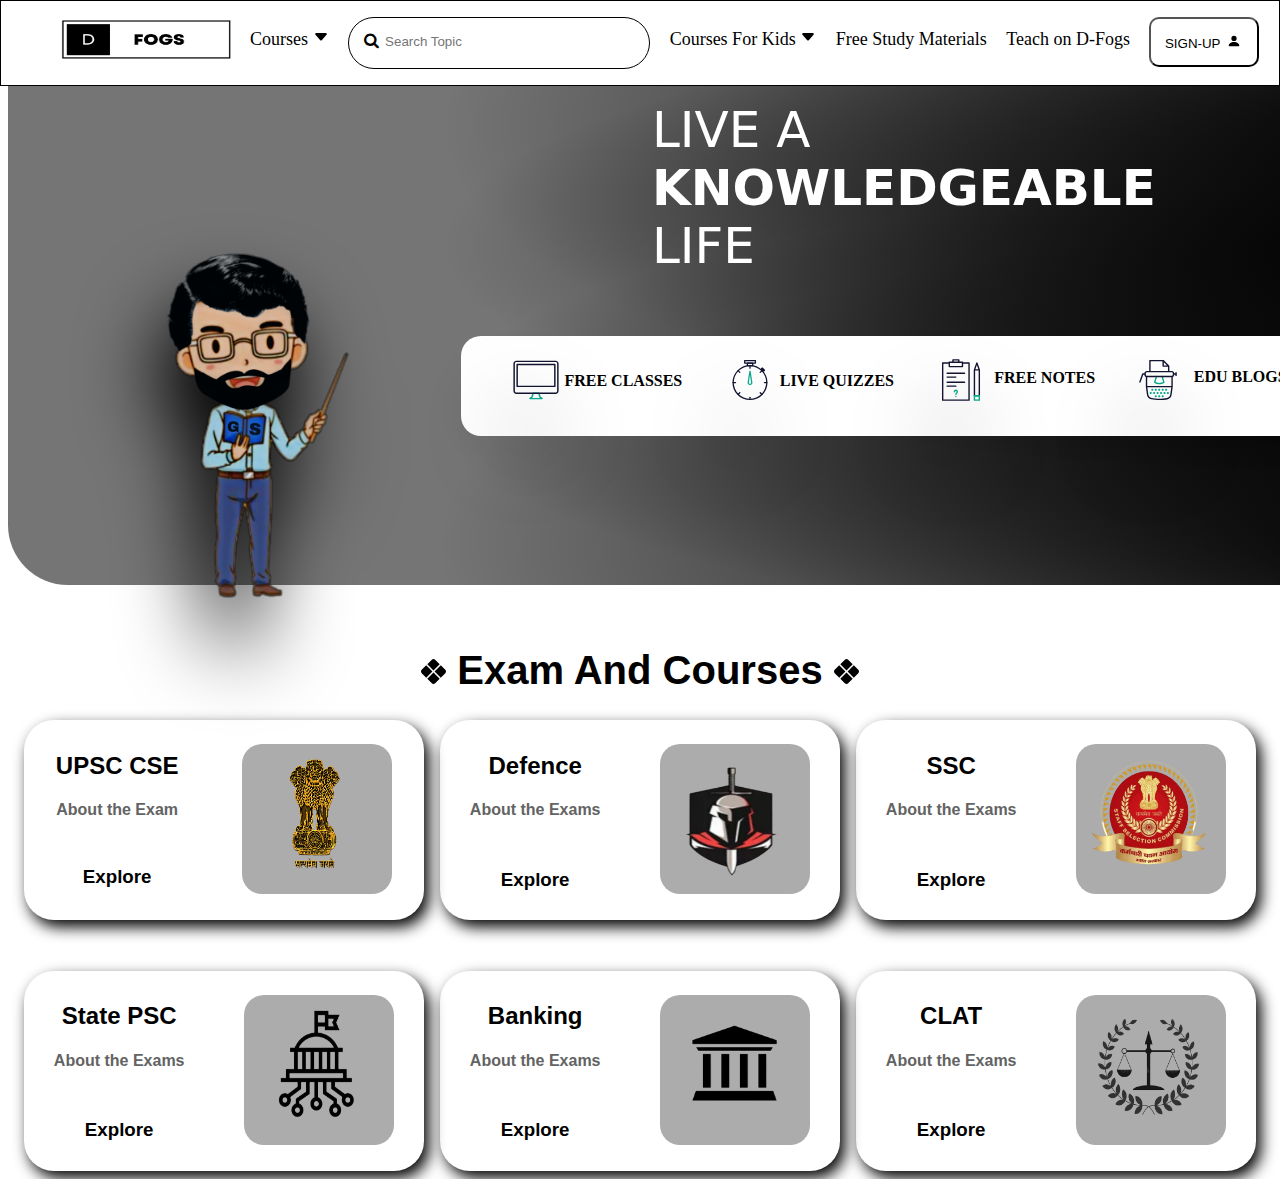
<file: index.html>
<html lang="en">
<head>
    <meta charset="UTF-8">
    <meta http-equiv="X-UA-Compatible" content="IE=edge">
    <meta name="viewport" content="width=device-width, initial-scale=1.0">
    <title>D-FOGS</title>
    <link rel="stylesheet" href="https://cdnjs.cloudflare.com/ajax/libs/font-awesome/4.7.0/css/font-awesome.min.css">
    <link rel="stylesheet" href="d-fogs.css">
    <link rel="icon" href="logo.jpg">
</head>
<body>
  <section>
    <div class="top1">
        <ul>
            <div><li><a href="#"><img src="top.png"></a></li></div>
            <li>Courses <svg xmlns="http://www.w3.org/2000/svg" width="16" height="16" fill="currentColor" class="bi bi-caret-down-fill" viewBox="0 0 16 16">
                <path d="M7.247 11.14 2.451 5.658C1.885 5.013 2.345 4 3.204 4h9.592a1 1 0 0 1 .753 1.659l-4.796 5.48a1 1 0 0 1-1.506 0z"/>
              </svg>
                <ul>
                    <li id="first"><a href="#">UPSC CSE<svg xmlns="http://www.w3.org/2000/svg" width="16" height="16" fill="currentColor" class="bi bi-caret-right" viewBox="0 0 16 16">
                        <path d="M6 12.796V3.204L11.481 8 6 12.796zm.659.753 5.48-4.796a1 1 0 0 0 0-1.506L6.66 2.451C6.011 1.885 5 2.345 5 3.204v9.592a1 1 0 0 0 1.659.753z"/>
                      </svg></a>
                      <ul>
                        <li><a href="#">Current Affair</a></li>
                        <li><a href="#">History</a></li>
                        <li><a href="#">Geography</a></li>
                        <li><a href="#">Indian Polity</a></li>
                        <li><a href="#">Economics</a></li>
                        <li><a href="#">Genral Science</a></li>
                        <li><a href="#">Environmental</a></li>
                      </ul></li>
                    <li id="second"><a href="#">CDS/CAPF/AFCAT<svg xmlns="http://www.w3.org/2000/svg" width="16" height="16" fill="currentColor" class="bi bi-caret-right" viewBox="0 0 16 16">
                        <path d="M6 12.796V3.204L11.481 8 6 12.796zm.659.753 5.48-4.796a1 1 0 0 0 0-1.506L6.66 2.451C6.011 1.885 5 2.345 5 3.204v9.592a1 1 0 0 0 1.659.753z"/>
                      </svg></a>
                     <ul>
                         <li><a href="">CDS</a></li>
                         <li><a href="">CAPF</a></li>
                         <li><a href="">AFCAT</a></li>
                     </ul>
                    </li>
                    <li id="third"><a href="#">NDA/X-Y GROUP<svg xmlns="http://www.w3.org/2000/svg" width="16" height="16" fill="currentColor" class="bi bi-caret-right" viewBox="0 0 16 16">
                        <path d="M6 12.796V3.204L11.481 8 6 12.796zm.659.753 5.48-4.796a1 1 0 0 0 0-1.506L6.66 2.451C6.011 1.885 5 2.345 5 3.204v9.592a1 1 0 0 0 1.659.753z"/>
                      </svg></a>
                      <ul>
                        <li><a href="#">NDA</a></li>
                        <li><a href="#">X-Y Group</a></li>
                      </ul></li>
                    <li id="fourth"><a href="#">STATE PSC<svg xmlns="http://www.w3.org/2000/svg" width="16" height="16" fill="currentColor" class="bi bi-caret-right" viewBox="0 0 16 16">
                      <path d="M6 12.796V3.204L11.481 8 6 12.796zm.659.753 5.48-4.796a1 1 0 0 0 0-1.506L6.66 2.451C6.011 1.885 5 2.345 5 3.204v9.592a1 1 0 0 0 1.659.753z"/>
                    </svg></a>
                     <ul>
                      <li><a href="">P.S.C.U.P.</a></li>
                      <li><a href="">Mh.P.S.C.</a></li>
                      <li><a href="">B.P.S.C.</a></li>
                      <li><a href="">M.P.P.S.C.</a></li>
                      <li><a href="">T.N.P.S.C.</a></li>
                      <li><a href="">Rj.P.S.C.</a></li>
                      <li><a href="">U.K.P.S.C.</a></li>
                     </ul></li>
                    <li id="fifth"><a href="#">CLAT<svg xmlns="http://www.w3.org/2000/svg" width="16" height="16" fill="currentColor" class="bi bi-caret-right" viewBox="0 0 16 16">
                      <path d="M6 12.796V3.204L11.481 8 6 12.796zm.659.753 5.48-4.796a1 1 0 0 0 0-1.506L6.66 2.451C6.011 1.885 5 2.345 5 3.204v9.592a1 1 0 0 0 1.659.753z"/>
                    </svg></a>
                    <ul>
                      <li><a href="">English Language</a></li>
                      <li><a href="">Current Affairs/General Knowledge</a></li>
                      <li><a href="">Legal Reasoning</a></li>
                      <li><a href="">Logical Reasoning</a></li>
                      <li><a href="">Quantitative Techniques</a></li>
                     </ul></li>
                    <li id="sixth"><a href="#">SSC<svg xmlns="http://www.w3.org/2000/svg" width="16" height="16" fill="currentColor" class="bi bi-caret-right" viewBox="0 0 16 16">
                      <path d="M6 12.796V3.204L11.481 8 6 12.796zm.659.753 5.48-4.796a1 1 0 0 0 0-1.506L6.66 2.451C6.011 1.885 5 2.345 5 3.204v9.592a1 1 0 0 0 1.659.753z"/>
                    </svg></a>
                    <ul>
                      <li><a href="">SSC CGL</a></li>
                      <li><a href="">SSC CPO</a></li>
                      <li><a href="">SSC CHSL</a></li>
                      <li><a href="">SSC MTS</a></li>
                      <li><a href="">SSC JD</a></li>
                      <li><a href="">SSC JE</a></li>
                     </ul></li>
                    <li id="seventh"><a href="#">BANKING<svg xmlns="http://www.w3.org/2000/svg" width="16" height="16" fill="currentColor" class="bi bi-caret-right" viewBox="0 0 16 16">
                      <path d="M6 12.796V3.204L11.481 8 6 12.796zm.659.753 5.48-4.796a1 1 0 0 0 0-1.506L6.66 2.451C6.011 1.885 5 2.345 5 3.204v9.592a1 1 0 0 0 1.659.753z"/>
                    </svg></a>
                    <ul>
                      <li><a href="">SBI Clerk</a></li>
                      <li><a href="">SBI PO</a></li>
                      <li><a href="">IBPS PO</a></li>
                      <li><a href="">IBPS Clerk</a></li>
                      <li><a href="">IBPS RRB</a></li>
                     </ul></li>
                </ul>
            </li>
            <div class="search">
            <i class="fa fa-search icon-search"></i>
            <input type="Search" placeholder="Search Topic">
            </div>
            <li class="kids"><a href="#">Courses For Kids</a> <svg xmlns="http://www.w3.org/2000/svg" width="16" height="16" fill="currentColor" class="bi bi-caret-down-fill" viewBox="0 0 16 16">
                <path d="M7.247 11.14 2.451 5.658C1.885 5.013 2.345 4 3.204 4h9.592a1 1 0 0 1 .753 1.659l-4.796 5.48a1 1 0 0 1-1.506 0z"/>
              </svg>
            <ul>
                <li><a href="">CLASS - VI</a></li>
                <li><a href="">CLASS - VII</a></li>
                <li><a href="">CLASS - VIII</a></li>
                <li><a href="">CLASS - IX</a></li>
                <li><a href="">CLASS - X</a></li>
                <li><a href="">CLASS - XI</a></li>
                <li><a href="">CLASS - XII</a></li>
            </ul>
            </li> 
            <li><a href="#">Free Study Materials</a></li>
            <li><a href="#">Teach on D-Fogs</a></li>
            <button id="inup">SIGN-UP    <svg xmlns="http://www.w3.org/2000/svg" width="20" height="14" fill="currentColor" class="bi bi-person-fill" viewBox="0 0 16 16">
                <path d="M3 14s-1 0-1-1 1-4 6-4 6 3 6 4-1 1-1 1H3zm5-6a3 3 0 1 0 0-6 3 3 0 0 0 0 6z"/>
              </svg></button>
        </ul>
    </div>
  </section>
  <section>
    <div class="background">
        <img src="pic4.png">
    <div class="text">
            <ul>
                <li>LIVE A</li>
                <li><b>KNOWLEDGEABLE</b></li>
                <li>LIFE</li>
            </ul>
    </div>
    <div class="box">
        <div class="boximg">
        <ul>
         <li><img src="box1.svg"></li>
         <li><p><b>FREE CLASSES</b></p></li>
         <li><img src="box3.svg"></li>
         <li><p><b>LIVE QUIZZES</b></p></li>
         <li><img src="box2.svg"></li>
         <li><p><b>FREE NOTES</b></p></li>
         <li><img src="box4.svg"></li>
         <li><p><b>EDU BLOGS</b></p></li>
        </ul>
    </div>
    </div>
    </div> 
  </section>
  <section class="module"> 
    <h1><svg xmlns="http://www.w3.org/2000/svg" width="16" height="16" fill="currentColor" class="bi bi-x-diamond-fill" viewBox="0 0 16 16">
      <path d="M9.05.435c-.58-.58-1.52-.58-2.1 0L4.047 3.339 8 7.293l3.954-3.954L9.049.435zm3.61 3.611L8.708 8l3.954 3.954 2.904-2.905c.58-.58.58-1.519 0-2.098l-2.904-2.905zm-.706 8.614L8 8.708l-3.954 3.954 2.905 2.904c.58.58 1.519.58 2.098 0l2.905-2.904zm-8.614-.706L7.292 8 3.339 4.046.435 6.951c-.58.58-.58 1.519 0 2.098l2.904 2.905z"/>
    </svg> Exam And Courses <svg xmlns="http://www.w3.org/2000/svg" width="16" height="16" fill="currentColor" class="bi bi-x-diamond-fill" viewBox="0 0 16 16">
      <path d="M9.05.435c-.58-.58-1.52-.58-2.1 0L4.047 3.339 8 7.293l3.954-3.954L9.049.435zm3.61 3.611L8.708 8l3.954 3.954 2.904-2.905c.58-.58.58-1.519 0-2.098l-2.904-2.905zm-.706 8.614L8 8.708l-3.954 3.954 2.905 2.904c.58.58 1.519.58 2.098 0l2.905-2.904zm-8.614-.706L7.292 8 3.339 4.046.435 6.951c-.58.58-.58 1.519 0 2.098l2.904 2.905z"/>
    </svg></h1>
    <div class="exam1">
       <a href="#">
        <div class="e1">
          <div class="e11">
            <h2>UPSC CSE</h2>
            <h4>About the Exam</h4>
            <h3>Explore</h3>
          </div>
        <div class="e12"><img src="upsc.png"></div>
       </div></a>
       <a href="#">
        <div class="e2">
          <div class="e21">
            <h2>Defence</h2>
            <h4>About the Exams</h4>
            <h3>Explore</h3>
          </div>
        <div class="e22"><img src="defence.png"></div>
       </div></a>
       <a href="#">
        <div class="e3">
          <div class="e31">
            <h2>SSC</h2>
            <h4>About the Exams</h4>
            <h3>Explore</h3>
          </div>
        <div class="e32"><img src="ssc.png"></div>
       </div></a>
    </div>
    <div class="exam2">
       <a href="#">
        <div class="ee1">
          <div class="ee11">
            <h2>State PSC</h2>
            <h4>About the Exams</h4>
            <h3>Explore</h3>
          </div>
        <div class="ee12"><img src="state.png"></div>
       </div></a>
       <a href="#">
        <div class="ee2">
          <div class="ee21">
            <h2>Banking</h2>
            <h4>About the Exams</h4>
            <h3>Explore</h3>
          </div>
        <div class="ee22"><img src="bank.png"></div>
       </div></a>
       <a href="#">
        <div class="ee3">
          <div class="ee31">
            <h2>CLAT</h2>
            <h4>About the Exams</h4>
            <h3>Explore</h3>
          </div>
        <div class="ee32"><img src="clat.png"></div>
       </div></a>
    </div>
  </section> 
  <div class="login-popup">
    <div class="dox">
      <div class="img-area">
        <div class="img"></div>
      </div>
    <div class="form">
      <div class="close">&times;</div>
      <h1>Log In</h1>
      <form>
        <div class="form-group">
          <input type="text" placeholder="Username" class="form-control">
        </div>
        <div class="form-group">
          <input type="password" placeholder="Password" class="form-control">
        </div>
        <div class="form-group">
          <input type="tel" placeholder="Contact-Number" class="form-control">
        </div>
        <div class="form-group">
          <label><input type="checkbox">
          Remember Me
          </label>
        </div>
        <button type="button" class="btn">Log In</button>
      </form>
    </div>
  </div>
  </div>
  <script src="dfogs.js"></script>
</body>
</html>
</file>
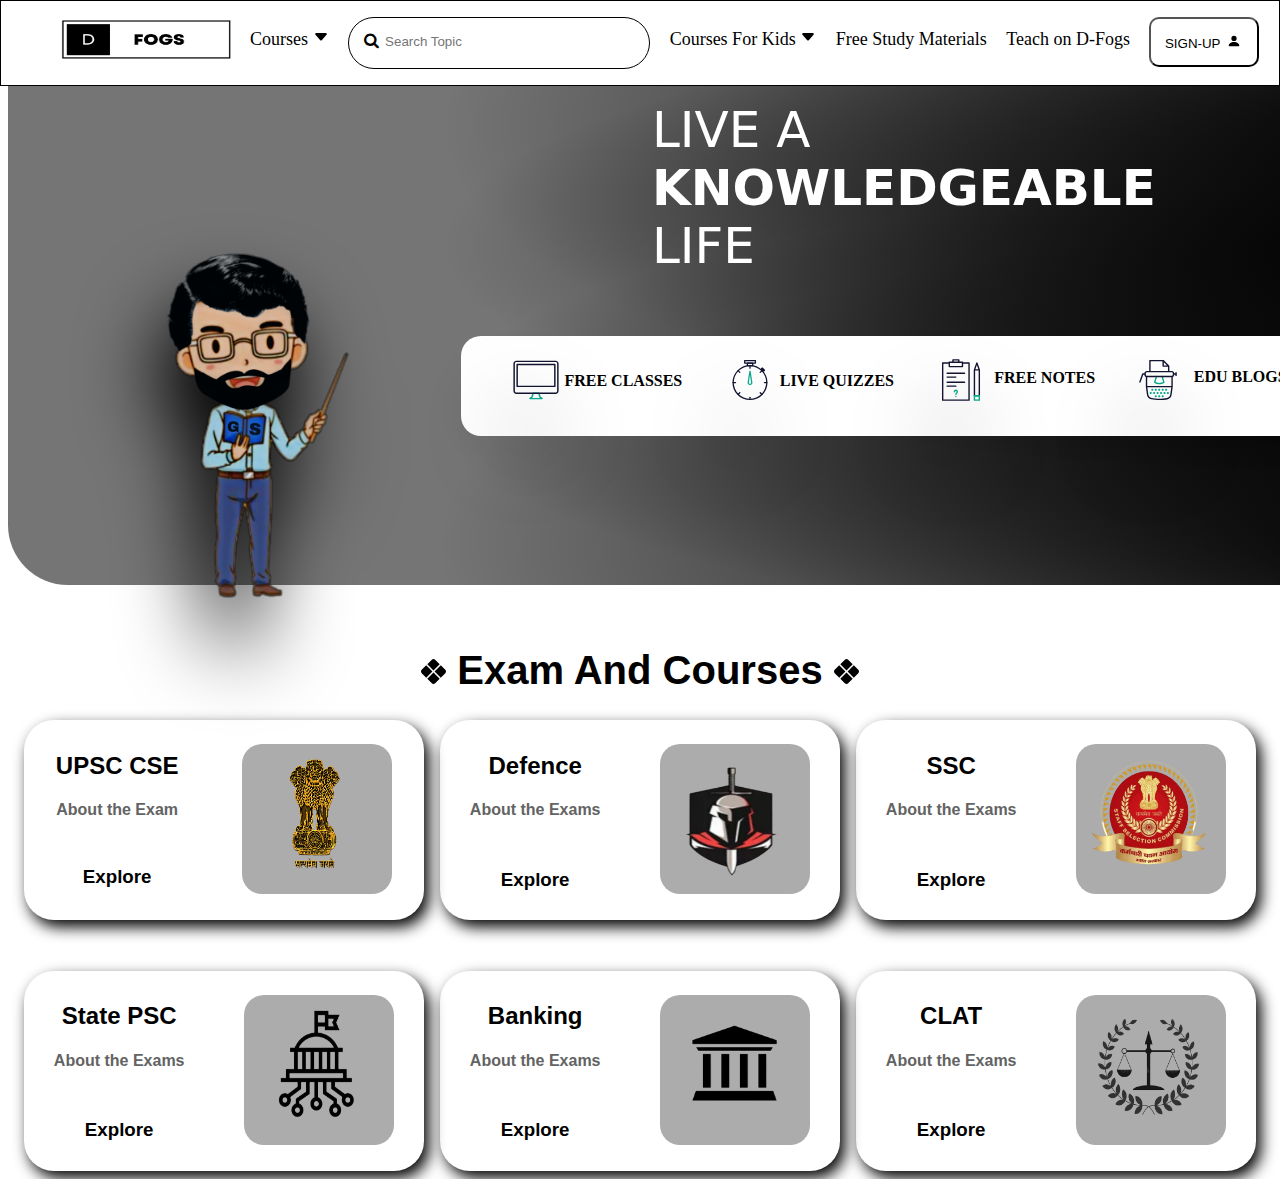
<file: D-FOGS.html>
<html lang="en">
<head>
    <meta charset="UTF-8">
    <meta http-equiv="X-UA-Compatible" content="IE=edge">
    <meta name="viewport" content="width=device-width, initial-scale=1.0">
    <title>D-FOGS</title>
    <link rel="stylesheet" href="https://cdnjs.cloudflare.com/ajax/libs/font-awesome/4.7.0/css/font-awesome.min.css">
    <link rel="stylesheet" href="d-fogs.css">
    <link rel="icon" href="logo.jpg">
</head>
<body>
  <section>
    <div class="top1">
        <ul>
            <div><li><a href="#"><img src="top.png"></a></li></div>
            <li>Courses <svg xmlns="http://www.w3.org/2000/svg" width="16" height="16" fill="currentColor" class="bi bi-caret-down-fill" viewBox="0 0 16 16">
                <path d="M7.247 11.14 2.451 5.658C1.885 5.013 2.345 4 3.204 4h9.592a1 1 0 0 1 .753 1.659l-4.796 5.48a1 1 0 0 1-1.506 0z"/>
              </svg>
                <ul>
                    <li id="first"><a href="#">UPSC CSE<svg xmlns="http://www.w3.org/2000/svg" width="16" height="16" fill="currentColor" class="bi bi-caret-right" viewBox="0 0 16 16">
                        <path d="M6 12.796V3.204L11.481 8 6 12.796zm.659.753 5.48-4.796a1 1 0 0 0 0-1.506L6.66 2.451C6.011 1.885 5 2.345 5 3.204v9.592a1 1 0 0 0 1.659.753z"/>
                      </svg></a>
                      <ul>
                        <li><a href="#">Current Affair</a></li>
                        <li><a href="#">History</a></li>
                        <li><a href="#">Geography</a></li>
                        <li><a href="#">Indian Polity</a></li>
                        <li><a href="#">Economics</a></li>
                        <li><a href="#">Genral Science</a></li>
                        <li><a href="#">Environmental</a></li>
                      </ul></li>
                    <li id="second"><a href="#">CDS/CAPF/AFCAT<svg xmlns="http://www.w3.org/2000/svg" width="16" height="16" fill="currentColor" class="bi bi-caret-right" viewBox="0 0 16 16">
                        <path d="M6 12.796V3.204L11.481 8 6 12.796zm.659.753 5.48-4.796a1 1 0 0 0 0-1.506L6.66 2.451C6.011 1.885 5 2.345 5 3.204v9.592a1 1 0 0 0 1.659.753z"/>
                      </svg></a>
                     <ul>
                         <li><a href="">CDS</a></li>
                         <li><a href="">CAPF</a></li>
                         <li><a href="">AFCAT</a></li>
                     </ul>
                    </li>
                    <li id="third"><a href="#">NDA/X-Y GROUP<svg xmlns="http://www.w3.org/2000/svg" width="16" height="16" fill="currentColor" class="bi bi-caret-right" viewBox="0 0 16 16">
                        <path d="M6 12.796V3.204L11.481 8 6 12.796zm.659.753 5.48-4.796a1 1 0 0 0 0-1.506L6.66 2.451C6.011 1.885 5 2.345 5 3.204v9.592a1 1 0 0 0 1.659.753z"/>
                      </svg></a>
                      <ul>
                        <li><a href="#">NDA</a></li>
                        <li><a href="#">X-Y Group</a></li>
                      </ul></li>
                    <li id="fourth"><a href="#">STATE PSC<svg xmlns="http://www.w3.org/2000/svg" width="16" height="16" fill="currentColor" class="bi bi-caret-right" viewBox="0 0 16 16">
                      <path d="M6 12.796V3.204L11.481 8 6 12.796zm.659.753 5.48-4.796a1 1 0 0 0 0-1.506L6.66 2.451C6.011 1.885 5 2.345 5 3.204v9.592a1 1 0 0 0 1.659.753z"/>
                    </svg></a>
                     <ul>
                      <li><a href="">P.S.C.U.P.</a></li>
                      <li><a href="">Mh.P.S.C.</a></li>
                      <li><a href="">B.P.S.C.</a></li>
                      <li><a href="">M.P.P.S.C.</a></li>
                      <li><a href="">T.N.P.S.C.</a></li>
                      <li><a href="">Rj.P.S.C.</a></li>
                      <li><a href="">U.K.P.S.C.</a></li>
                     </ul></li>
                    <li id="fifth"><a href="#">CLAT<svg xmlns="http://www.w3.org/2000/svg" width="16" height="16" fill="currentColor" class="bi bi-caret-right" viewBox="0 0 16 16">
                      <path d="M6 12.796V3.204L11.481 8 6 12.796zm.659.753 5.48-4.796a1 1 0 0 0 0-1.506L6.66 2.451C6.011 1.885 5 2.345 5 3.204v9.592a1 1 0 0 0 1.659.753z"/>
                    </svg></a>
                    <ul>
                      <li><a href="">English Language</a></li>
                      <li><a href="">Current Affairs/General Knowledge</a></li>
                      <li><a href="">Legal Reasoning</a></li>
                      <li><a href="">Logical Reasoning</a></li>
                      <li><a href="">Quantitative Techniques</a></li>
                     </ul></li>
                    <li id="sixth"><a href="#">SSC<svg xmlns="http://www.w3.org/2000/svg" width="16" height="16" fill="currentColor" class="bi bi-caret-right" viewBox="0 0 16 16">
                      <path d="M6 12.796V3.204L11.481 8 6 12.796zm.659.753 5.48-4.796a1 1 0 0 0 0-1.506L6.66 2.451C6.011 1.885 5 2.345 5 3.204v9.592a1 1 0 0 0 1.659.753z"/>
                    </svg></a>
                    <ul>
                      <li><a href="">SSC CGL</a></li>
                      <li><a href="">SSC CPO</a></li>
                      <li><a href="">SSC CHSL</a></li>
                      <li><a href="">SSC MTS</a></li>
                      <li><a href="">SSC JD</a></li>
                      <li><a href="">SSC JE</a></li>
                     </ul></li>
                    <li id="seventh"><a href="#">BANKING<svg xmlns="http://www.w3.org/2000/svg" width="16" height="16" fill="currentColor" class="bi bi-caret-right" viewBox="0 0 16 16">
                      <path d="M6 12.796V3.204L11.481 8 6 12.796zm.659.753 5.48-4.796a1 1 0 0 0 0-1.506L6.66 2.451C6.011 1.885 5 2.345 5 3.204v9.592a1 1 0 0 0 1.659.753z"/>
                    </svg></a>
                    <ul>
                      <li><a href="">SBI Clerk</a></li>
                      <li><a href="">SBI PO</a></li>
                      <li><a href="">IBPS PO</a></li>
                      <li><a href="">IBPS Clerk</a></li>
                      <li><a href="">IBPS RRB</a></li>
                     </ul></li>
                </ul>
            </li>
            <div class="search">
            <i class="fa fa-search icon-search"></i>
            <input type="Search" placeholder="Search Topic">
            </div>
            <li class="kids"><a href="#">Courses For Kids</a> <svg xmlns="http://www.w3.org/2000/svg" width="16" height="16" fill="currentColor" class="bi bi-caret-down-fill" viewBox="0 0 16 16">
                <path d="M7.247 11.14 2.451 5.658C1.885 5.013 2.345 4 3.204 4h9.592a1 1 0 0 1 .753 1.659l-4.796 5.48a1 1 0 0 1-1.506 0z"/>
              </svg>
            <ul>
                <li><a href="">CLASS - VI</a></li>
                <li><a href="">CLASS - VII</a></li>
                <li><a href="">CLASS - VIII</a></li>
                <li><a href="">CLASS - IX</a></li>
                <li><a href="">CLASS - X</a></li>
                <li><a href="">CLASS - XI</a></li>
                <li><a href="">CLASS - XII</a></li>
            </ul>
            </li> 
            <li><a href="#">Free Study Materials</a></li>
            <li><a href="#">Teach on D-Fogs</a></li>
            <button id="inup">SIGN-UP    <svg xmlns="http://www.w3.org/2000/svg" width="20" height="14" fill="currentColor" class="bi bi-person-fill" viewBox="0 0 16 16">
                <path d="M3 14s-1 0-1-1 1-4 6-4 6 3 6 4-1 1-1 1H3zm5-6a3 3 0 1 0 0-6 3 3 0 0 0 0 6z"/>
              </svg></button>
        </ul>
    </div>
  </section>
  <section>
    <div class="background">
        <img src="pic4.png">
    <div class="text">
            <ul>
                <li>LIVE A</li>
                <li><b>KNOWLEDGEABLE</b></li>
                <li>LIFE</li>
            </ul>
    </div>
    <div class="box">
        <div class="boximg">
        <ul>
         <li><img src="box1.svg"></li>
         <li><p><b>FREE CLASSES</b></p></li>
         <li><img src="box3.svg"></li>
         <li><p><b>LIVE QUIZZES</b></p></li>
         <li><img src="box2.svg"></li>
         <li><p><b>FREE NOTES</b></p></li>
         <li><img src="box4.svg"></li>
         <li><p><b>EDU BLOGS</b></p></li>
        </ul>
    </div>
    </div>
    </div> 
  </section>
  <section class="module"> 
    <h1><svg xmlns="http://www.w3.org/2000/svg" width="16" height="16" fill="currentColor" class="bi bi-x-diamond-fill" viewBox="0 0 16 16">
      <path d="M9.05.435c-.58-.58-1.52-.58-2.1 0L4.047 3.339 8 7.293l3.954-3.954L9.049.435zm3.61 3.611L8.708 8l3.954 3.954 2.904-2.905c.58-.58.58-1.519 0-2.098l-2.904-2.905zm-.706 8.614L8 8.708l-3.954 3.954 2.905 2.904c.58.58 1.519.58 2.098 0l2.905-2.904zm-8.614-.706L7.292 8 3.339 4.046.435 6.951c-.58.58-.58 1.519 0 2.098l2.904 2.905z"/>
    </svg> Exam And Courses <svg xmlns="http://www.w3.org/2000/svg" width="16" height="16" fill="currentColor" class="bi bi-x-diamond-fill" viewBox="0 0 16 16">
      <path d="M9.05.435c-.58-.58-1.52-.58-2.1 0L4.047 3.339 8 7.293l3.954-3.954L9.049.435zm3.61 3.611L8.708 8l3.954 3.954 2.904-2.905c.58-.58.58-1.519 0-2.098l-2.904-2.905zm-.706 8.614L8 8.708l-3.954 3.954 2.905 2.904c.58.58 1.519.58 2.098 0l2.905-2.904zm-8.614-.706L7.292 8 3.339 4.046.435 6.951c-.58.58-.58 1.519 0 2.098l2.904 2.905z"/>
    </svg></h1>
    <div class="exam1">
       <a href="#">
        <div class="e1">
          <div class="e11">
            <h2>UPSC CSE</h2>
            <h4>About the Exam</h4>
            <h3>Explore</h3>
          </div>
        <div class="e12"><img src="upsc.png"></div>
       </div></a>
       <a href="#">
        <div class="e2">
          <div class="e21">
            <h2>Defence</h2>
            <h4>About the Exams</h4>
            <h3>Explore</h3>
          </div>
        <div class="e22"><img src="defence.png"></div>
       </div></a>
       <a href="#">
        <div class="e3">
          <div class="e31">
            <h2>SSC</h2>
            <h4>About the Exams</h4>
            <h3>Explore</h3>
          </div>
        <div class="e32"><img src="ssc.png"></div>
       </div></a>
    </div>
    <div class="exam2">
       <a href="#">
        <div class="ee1">
          <div class="ee11">
            <h2>State PSC</h2>
            <h4>About the Exams</h4>
            <h3>Explore</h3>
          </div>
        <div class="ee12"><img src="state.png"></div>
       </div></a>
       <a href="#">
        <div class="ee2">
          <div class="ee21">
            <h2>Banking</h2>
            <h4>About the Exams</h4>
            <h3>Explore</h3>
          </div>
        <div class="ee22"><img src="bank.png"></div>
       </div></a>
       <a href="#">
        <div class="ee3">
          <div class="ee31">
            <h2>CLAT</h2>
            <h4>About the Exams</h4>
            <h3>Explore</h3>
          </div>
        <div class="ee32"><img src="clat.png"></div>
       </div></a>
    </div>
  </section> 
  <div class="login-popup">
    <div class="dox">
      <div class="img-area">
        <div class="img"></div>
      </div>
    <div class="form">
      <div class="close">&times;</div>
      <h1>Log In</h1>
      <form>
        <div class="form-group">
          <input type="text" placeholder="Username" class="form-control">
        </div>
        <div class="form-group">
          <input type="password" placeholder="Password" class="form-control">
        </div>
        <div class="form-group">
          <input type="tel" placeholder="Contact-Number" class="form-control">
        </div>
        <div class="form-group">
          <label><input type="checkbox">
          Remember Me
          </label>
        </div>
        <button type="button" class="btn">Log In</button>
      </form>
    </div>
  </div>
  </div>
  <script src="dfogs.js"></script>
</body>
</html>
</file>
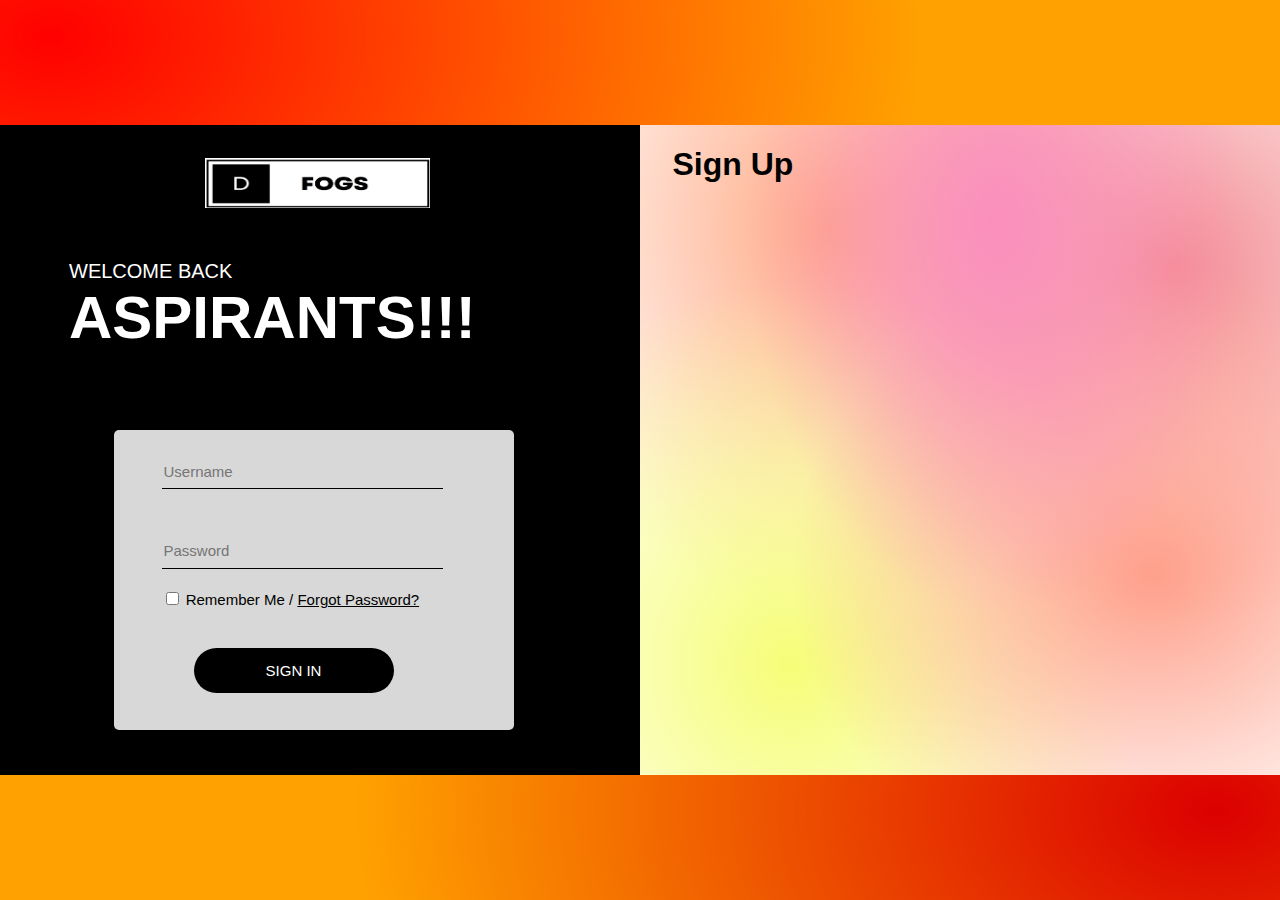
<file: singup.html>
<html lang="en">
<head>
    <meta charset="UTF-8">
    <meta http-equiv="X-UA-Compatible" content="IE=edge">
    <meta name="viewport" content="width=device-width, initial-scale=1.0">
    <title>Sign-up</title>
    <link rel="stylesheet" href="signup.css">
    <link rel="icon" href="logo.jpg">
</head>
<body>
    <div class="shell">
        <div class="one">
            <img src="top.png">
            <div class="line">
              <ul>
                <li>WELCOME BACK</li>
                <li><b>ASPIRANTS!!!</b></li>
              </ul>
            </div>
            <div class="form">
                <form>
                  <div class="form-group">
                    <input type="text" placeholder="Username" class="form-control">
                  </div>
                  <div class="form-group">
                    <input type="password" placeholder="Password" class="form-control">
                  </div>
                  <div class="form-group">
                    <label><input type="checkbox">
                    Remember Me / <a href="#">Forgot Password?</a>
                    </label>
                  </div>
                  <button type="button" class="btn">Sign In</button>
                </form>
              </div>
        </div>
        <div class="two">
          <div class="head">
          <h1>Sign Up</h1>
          <lord-icon
                src="https://cdn.lordicon.com/cqgtrhpg.json"
                trigger="loop"
                style="width:50px;height:50px;margin-bottom: 0%;">
            </lord-icon>
          </div>
          <div class="form2">
          </div>
        </div>
    </div>
    <script src="https://cdn.lordicon.com/qjzruarw.js"></script>
    <script src="signup.js"></script>
</body>
</html>
</file>
<file: d-fogs.css>
.top1{
    position: fixed;
    top: 0;
    left: 0;
    right: 0;
    border: solid 1px black;
    background-color: white;
    z-index: 1;
}
.top1 ul{
    display: flex;
    flex-direction:  row;
    justify-content: space-evenly;
    position: relative;
}
.top1 ul li{
    list-style-type: none;
    font-size: 18px;
    margin-top: 1%;
}
.top1 ul li a{
    text-decoration: none;
    color: black;
}
.top1 ul li img{
    width: 170;
    height: 40;
}
.search{
    width: 300px;
    height: 50px;
    border-radius: 30px;
    border: 1px solid black;
}
.search input{
    margin-top: 5%;
    background: transparent;
    border: 0px;
    outline: 0px;
    width: 250px;
}
.icon-search{
    padding-left: 5%;
}
.top1 ul ul{
    display: none;
}
.top1 ul li:hover > ul{
    display: flex;
    flex-direction: column;
    position: absolute;
    width: 200px;
    height: 350px;
    background-color: rgb(239, 238, 238);
    margin-top: 1%;
    margin-left: -20px;
    text-align: left;
    padding: 0%;
    text-align-last: left;
    padding-left: 25px;
    border: 1px solid black;
}
.top1 ul li:hover > ul li a{
    color: black;
}
#first:hover > ul{
    color: black;
    background-color: rgb(239, 238, 238);
    margin-left: 201px;
    width: 160px;
    height: 350px;
    margin-top: -47px;
}
#second:hover > ul{
    color: black;
    background-color: rgb(239, 238, 238);
    margin-left: 201px;
    width: 150;
    height: 125px;
    margin-top: -30px;
}
#third:hover > ul{
    color: black;
    background-color: rgb(239, 238, 238);
    margin-left: 201px;
    width: 150;
    height: 100px;
    margin-top: -30px;
}
#fourth:hover > ul{
    color: black;
    background-color: rgb(239, 238, 238);
    margin-left: 201px;
    width: 180;
    height: 350px;
    margin-top: -40px;
}
#fifth:hover > ul{
    color: black;
    background-color: rgb(239, 238, 238);
    margin-left: 201px;
    width: 200;
    height: 300px;
    margin-top: -40px;
}
#sixth:hover > ul{
    color: black;
    background-color: rgb(239, 238, 238);
    margin-left: 201px;
    width: 180;
    height: 300px;
    margin-top: -40px;
}
#seventh:hover > ul{
    color: black;
    background-color: rgb(239, 238, 238);
    margin-left: 201px;
    width: 180;
    height: 250px;
    margin-top: -40px;
}
.top1 button{
    background-color: white;
    width: 110px;
    height: 50px;
    border-radius: 10px;
    cursor: pointer;
}
.top1 button:hover{
    background-color: black;
    color: white;
}
.background{
    width: 1510px;
    height: 500px;
    margin-top: 85px;
    margin-left: 0px;
    border-bottom-left-radius: 60px;
    border-bottom-right-radius: 60px;
    background-color:hsla(0,0%,46%,1);
background-image:
radial-gradient(at 98% 32%, hsla(0,0%,0%,1) 0px, transparent 50%),
radial-gradient(at 97% 65%, hsla(342,0%,0%,1) 0px, transparent 50%),
radial-gradient(at 98% 8%, hsla(0,0%,0%,1) 0px, transparent 50%),
radial-gradient(at 97% 92%, hsla(334,0%,0%,1) 0px, transparent 50%);
color: white;
display: block;
}
.background img{
    /* display: block; */
    position: absolute;   
    margin-top: 13%;
    margin-left: 5%;
    height: 350px;
    filter: drop-shadow(black -10px 50px 40px);
    /* z-index: 0; */
}
.box{
    margin-left: 30%;
    margin-top: 3%;
    width: 900px;
    height: 100px;
    background-color: white;
    border-radius: 20px;
}
.boximg{
    color: black;
}
.boximg img{
    margin-left: -3%;
    margin-top: 1.5%;
    width: 50px;
    height: 50px;
}
.boximg ul{
    display: flex;
    flex-direction: row;
    justify-content: space-evenly;
    list-style-type: none;
}
.boximg ul p {
    padding: 17%;
    margin-left: -45%;
}
.text { 
    display: flex;
    flex-direction: column;
    margin-left: 40%;
    font-family: system-ui, -apple-system, BlinkMacSystemFont, 'Segoe UI', Roboto, Oxygen, Ubuntu, Cantarell, 'Open Sans', 'Helvetica Neue', sans-serif;
}
.text ul{
    list-style: none;
}
.text ul li{
    font-size: 30px;
}
.text ul li{
    font-size: 50px;
}
.module h1{
    margin-top: 5%;
    font-size: 40px;
    text-align: center;
    font-family: Arial, Helvetica, sans-serif;
    justify-content: space-between;
}
.module h1 svg{
    width: 25px;
    height: 25px;
}
.exam1{
    display: flex;
    flex-direction: row;
    justify-content: space-evenly;
}
.exam1 a{
    text-decoration: none;
}
.e1{
    width: 400px;
    height: 200px;
    color: black;
    border-radius: 30px;
    box-shadow: 5px 7px 15px;
    display: flex;
    flex-direction: row;
    justify-content: space-around;
}
.e1:hover{
    color: white;
    background-color: black;
}
.e1:hover h4{
    color: white;
}
.e11{
    margin-top: 3%;
    text-align: center;
    font-family: Arial, Helvetica, sans-serif;
}
.e11 h4{
    color: rgb(99, 99, 99);
}
.e11 h3{
    margin-top: 38%;
}
.e12{
    margin-top: 6%;
    width: 150px;
    height: 150px;
    background-color: rgb(172, 172, 172);
    border-radius: 20px;
}
.e12 img{
    width: 145px;
    height: 120px;
    margin-top: 6%;
}
.e2{
    width: 400px;
    height: 200px;
    color: black;
    border-radius: 30px;
    box-shadow: 5px 7px 15px;
    display: flex;
    flex-direction: row;
    justify-content: space-around;
}
.e2:hover{
    color: white;
    background-color: black;
}
.e2:hover h4{
    color: white;
}
.e21{
    margin-top: 3%;
    text-align: center;
    font-family: Arial, Helvetica, sans-serif;
}
.e21 h4{
    color: rgb(99, 99, 99);
}
.e21 h3{
    margin-top: 38%;
}
.e22{
    margin-top: 6%;
    width: 150px;
    height: 150px;
    background-color: rgb(172, 172, 172);
    border-radius: 20px;
}
.e22 img{
    width: 145px;
    height: 145px;
}
.e3{
    width: 400px;
    height: 200px;
    color: black;
    border-radius: 30px;
    box-shadow: 5px 7px 15px;
    display: flex;
    flex-direction: row;
    justify-content: space-around;
}
.e3:hover{
    color: white;
    background-color: black;
}
.e3:hover h4{
    color: white;
}
.e31{
    margin-top: 3%;
    text-align: center;
    font-family: Arial, Helvetica, sans-serif;
}
.e31 h4{
    color: rgb(99, 99, 99);
}
.e31 h3{
    margin-top: 38%;
}
.e32{
    margin-top: 6%;
    width: 150px;
    height: 150px;
    background-color: rgb(172, 172, 172);
    border-radius: 20px;
}
.e32 img{
    width: 120px;
    height: 120px;
    margin-left: 7%;
    margin-top: 6%;
}
.exam2{
    display: flex;
    flex-direction: row;
    justify-content: space-evenly;
    margin-top: 4%;
}
.exam2 a{
    text-decoration: none;
}
.ee1{
    width: 400px;
    height: 200px;
    color: black;
    border-radius: 30px;
    box-shadow: 5px 7px 15px;
    display: flex;
    flex-direction: row;
    justify-content: space-around;
}
.ee1:hover{
    color: white;
    background-color: black;
}
.ee1:hover h4{
    color: white;
}
.ee11{
    margin-top: 3%;
    text-align: center;
    font-family: Arial, Helvetica, sans-serif;
}
.ee11 h4{
    color: rgb(99, 99, 99);
}
.ee11 h3{
    margin-top: 38%;
}
.ee12{
    margin-top: 6%;
    width: 150px;
    height: 150px;
    background-color: rgb(172, 172, 172);
    border-radius: 20px;
}
.ee12 img{
    width: 145px;
    height: 145px;
}
.ee2{
    width: 400px;
    height: 200px;
    color: black;
    border-radius: 30px;
    box-shadow: 5px 7px 15px;
    display: flex;
    flex-direction: row;
    justify-content: space-around;
}
.ee2:hover{
    color: white;
    background-color: black;
}
.ee2:hover h4{
    color: white;
}
.ee21{
    margin-top: 3%;
    text-align: center;
    font-family: Arial, Helvetica, sans-serif;
}
.ee21 h4{
    color: rgb(99, 99, 99);
}
.ee21 h3{
    margin-top: 38%;
}
.ee22{
    margin-top: 6%;
    width: 150px;
    height: 150px;
    background-color: rgb(172, 172, 172);
    border-radius: 20px;
}
.ee22 img{
    width: 150px;
    height: 150px;
}
.ee3{
    width: 400px;
    height: 200px;
    color: black;
    border-radius: 30px;
    box-shadow: 5px 7px 15px;
    display: flex;
    flex-direction: row;
    justify-content: space-around;
}
.ee3:hover{
    color: white;
    background-color: black;
}
.ee3:hover h4{
    color: white;
}
.ee31{
    margin-top: 3%;
    text-align: center;
    font-family: Arial, Helvetica, sans-serif;
}
.ee31 h4{
    color: rgb(99, 99, 99);
}
.ee31 h3{
    margin-top: 38%;
}
.ee32{
    margin-top: 6%;
    width: 150px;
    height: 150px;
    background-color: rgb(172, 172, 172);
    border-radius: 20px;
}
.ee32 img{
    width: 145px;
    height: 145px;
}
.login-popup{
    font-family: sans-serif;
    position: fixed;
    left: 0;
    top: 0;
    width: 100%;
    height: 100%;
    z-index: 1099;
    background-color: black;
    visibility: hidden;
    opacity: 0;
    transition: all 1s ease;
}
.login-popup.show{
    visibility: visible;
    opacity: 1;
}
.login-popup .dox{
    background-color: white;
    width: 750px;
    position: absolute;
    left: 50%;
    top: 50%;
    transform: translate(-50%,-50%);
    display: flex;
    flex-wrap: wrap;
    opacity: 0;
    margin-left: 50px;
    transition: all 1s ease;
}
.login-popup.show .dox{
    opacity: 1;
    margin-left: 0;
}
.login-popup .dox .img-area{
    flex: 0 0 50%;
    max-width: 315;
    position: relative;
}
.login-popup .dox .img-area .img{
    position: absolute;
    left: 0;
    top: 0;
    width: 100%;
    height: 100%;
    background-image: url('login.png');
    background-size: cover;
    background-position: center;
}
.login-popup .dox .form{
    flex: 0 0 50%;
    max-width: 50%;
    padding: 40px 30px;
}
.login-popup .dox .form h1{
    color: #000000;
    font-size: 30px;
    margin: 0 0 30px;
}
.login-popup .dox .form .form-control{
    height: 45px;
    margin-bottom: 30px;
    width: 100%;
    border: none;
    border-bottom:1px solid #cccccc;
    font-size: 15px;
    color: black;
}
.login-popup .dox .form .form-control:focus{
    outline: none;
}
.login-popup .dox .form label{
    font-size: 15px;
    color: black;
}
.login-popup .dox .form .btn{
    width: 100%;
    background-color: rgb(172, 170, 170);
    margin-top: 40px;
    height: 45px;
    border: none;
    border-radius: 25px;
    font-size: 15px;
    text-transform: uppercase;
    color: black;
    cursor: pointer;
}
.login-popup .dox .form .btn:focus{
    outline: none;
}
.login-popup .dox .form .close{
    position: absolute;
    right: 10px;
    top: 0px;
    font-size: 30px;
    cursor:  pointer;
}
</file>
<file: signup.css>
body{
    background-color:hsla(38,100%,50%,1);
background-image:
radial-gradient(at 95% 90%, hsla(0,100%,43%,1) 0px, transparent 50%),
radial-gradient(at 4% 4%, hsla(0,100%,50%,1) 0px, transparent 50%);
}
.shell{
    width: 1300px;
    height: 650px;
    background-color: aliceblue;
    position: absolute;
    left: 50%;
    top: 50%;
    transform: translate(-50%,-50%);
    display: flex;
    flex-direction: row;
    font-family: sans-serif;
}
.one{
    background-color: black;
    flex: 0 0 50%;
    max-width: 50%;
    position: relative;
    color: white;
}
.one img{
    width: 225px;
    height: 50px;
    margin-left: 33%;
    margin-top: 5%;
}
.line{
    padding-left: 6%;
    margin-top: 8%;
}
.line ul{
    list-style: none;
}
.line ul li{
    font-size: 20px;
}
.line ul li b{
    font-size: 60px;
}
.form{
    background-color: rgb(216, 216, 216);
    width: 400px;
    height: 300px;
    margin-left: 19%;
    margin-top: 12%;
    border-radius: 5px;
}
.form .form-control{
    height: 35px;
    margin-bottom: 20px;
    width: 80%;
    border: none;
    border-bottom:1px solid black;
    font-size: 15px;
    color: black;
    outline: none;
    margin-top: 7%;
    background-color: rgb(216, 216, 216);
}
.form-group{
    padding-left: 12%;
}
.form label{    
    font-size: 15px;
    color: black;
}
.form label a{    
    color: black;
}
.form .btn{
    width: 50%;
    background-color: black;
    margin-top: 40px;
    margin-left: 20%;
    height: 45px;
    border: none;
    border-radius: 25px;
    font-size: 15px;
    text-transform: uppercase;
    color: white;
    cursor: pointer;
}
.two{
    background-color:hsla(43,0%,96%,1);
    background-image:
    radial-gradient(at 55% 15%, hsla(334,92%,77%,1) 0px, transparent 50%),
    radial-gradient(at 79% 69%, hsla(11,99%,77%,1) 0px, transparent 50%),
    radial-gradient(at 23% 83%, hsla(63,97%,73%,1) 0px, transparent 50%),
    radial-gradient(at 82% 22%, hsla(357,81%,75%,1) 0px, transparent 50%),
    radial-gradient(at 29% 16%, hsla(18,100%,76%,1) 0px, transparent 50%);
    flex: 0 0 50%;
    max-width: 50%;
    background-color: white;
}
.two .head{
    margin-top: 0%;
    margin-left: 5%;
    display: flex;
    flex-direction: row;
}
/* .plant{
    width: 20px;
    height: 20px;
} */
</file>
